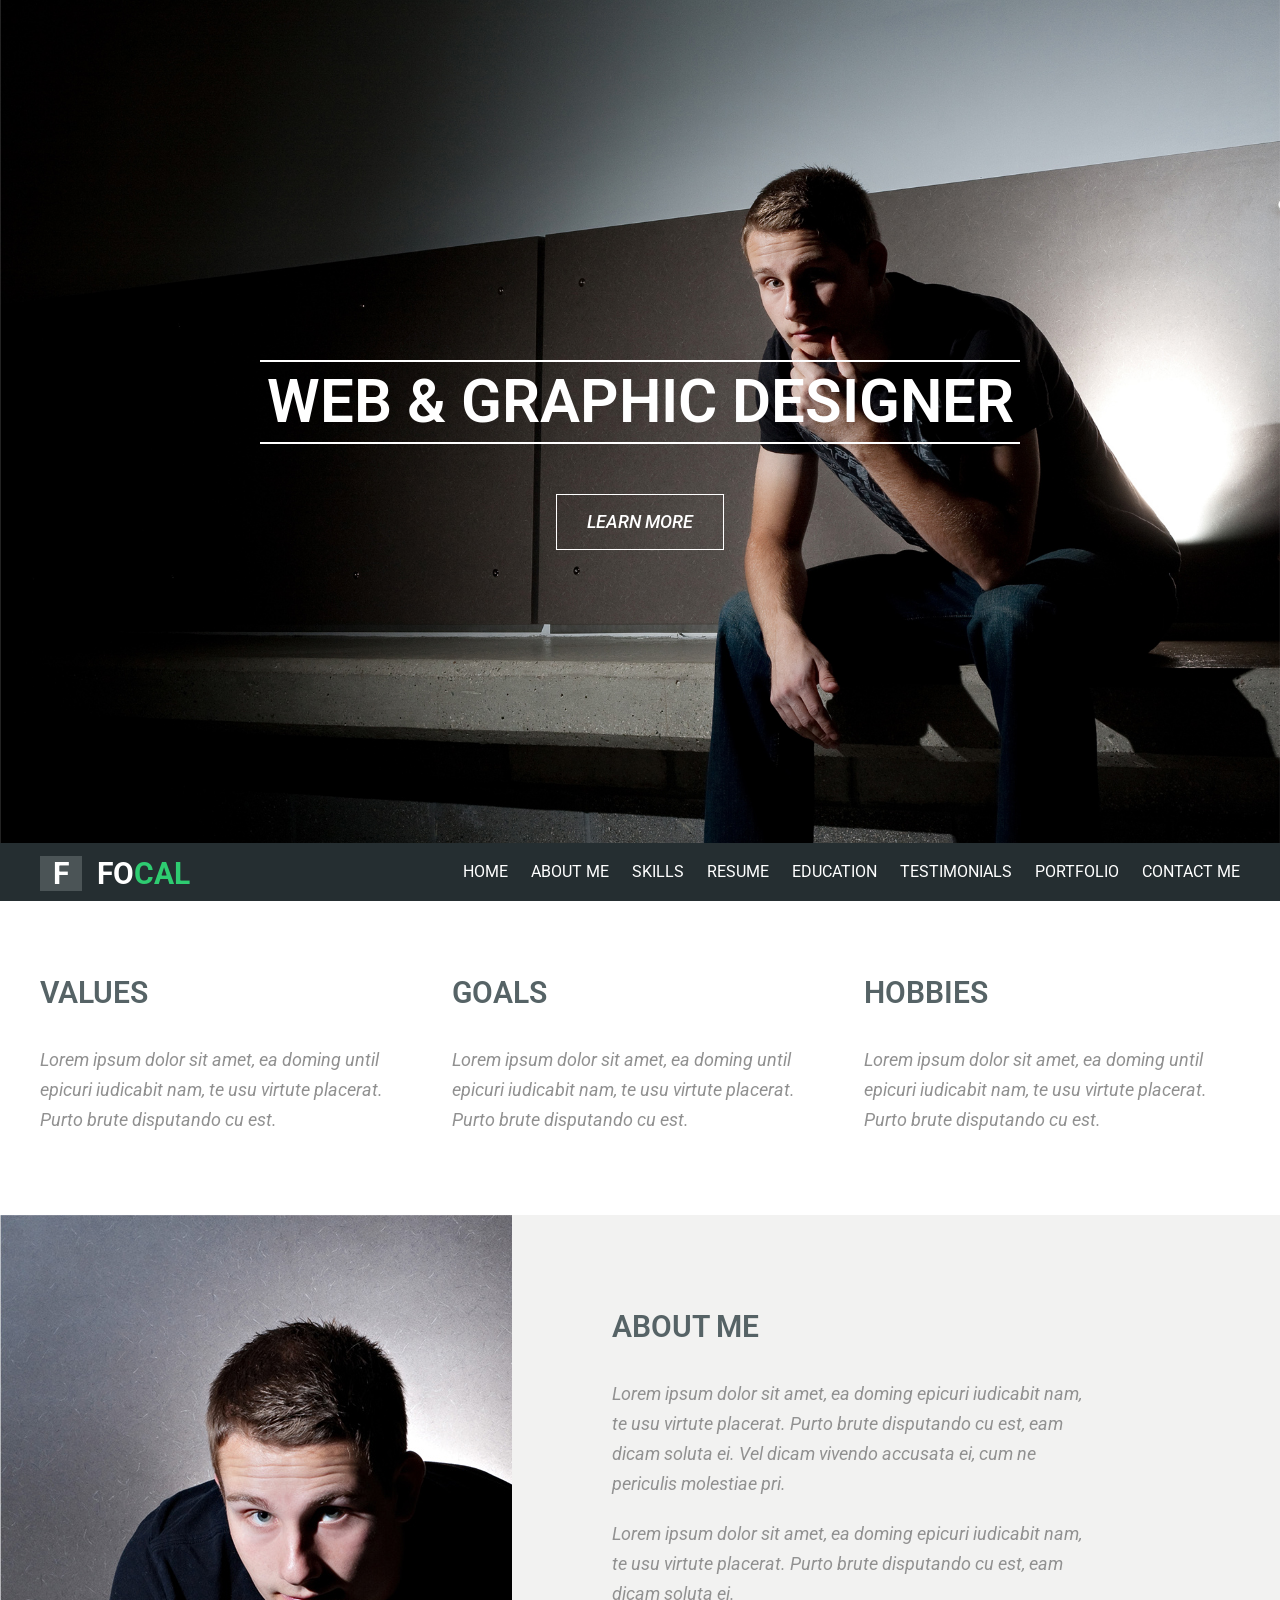
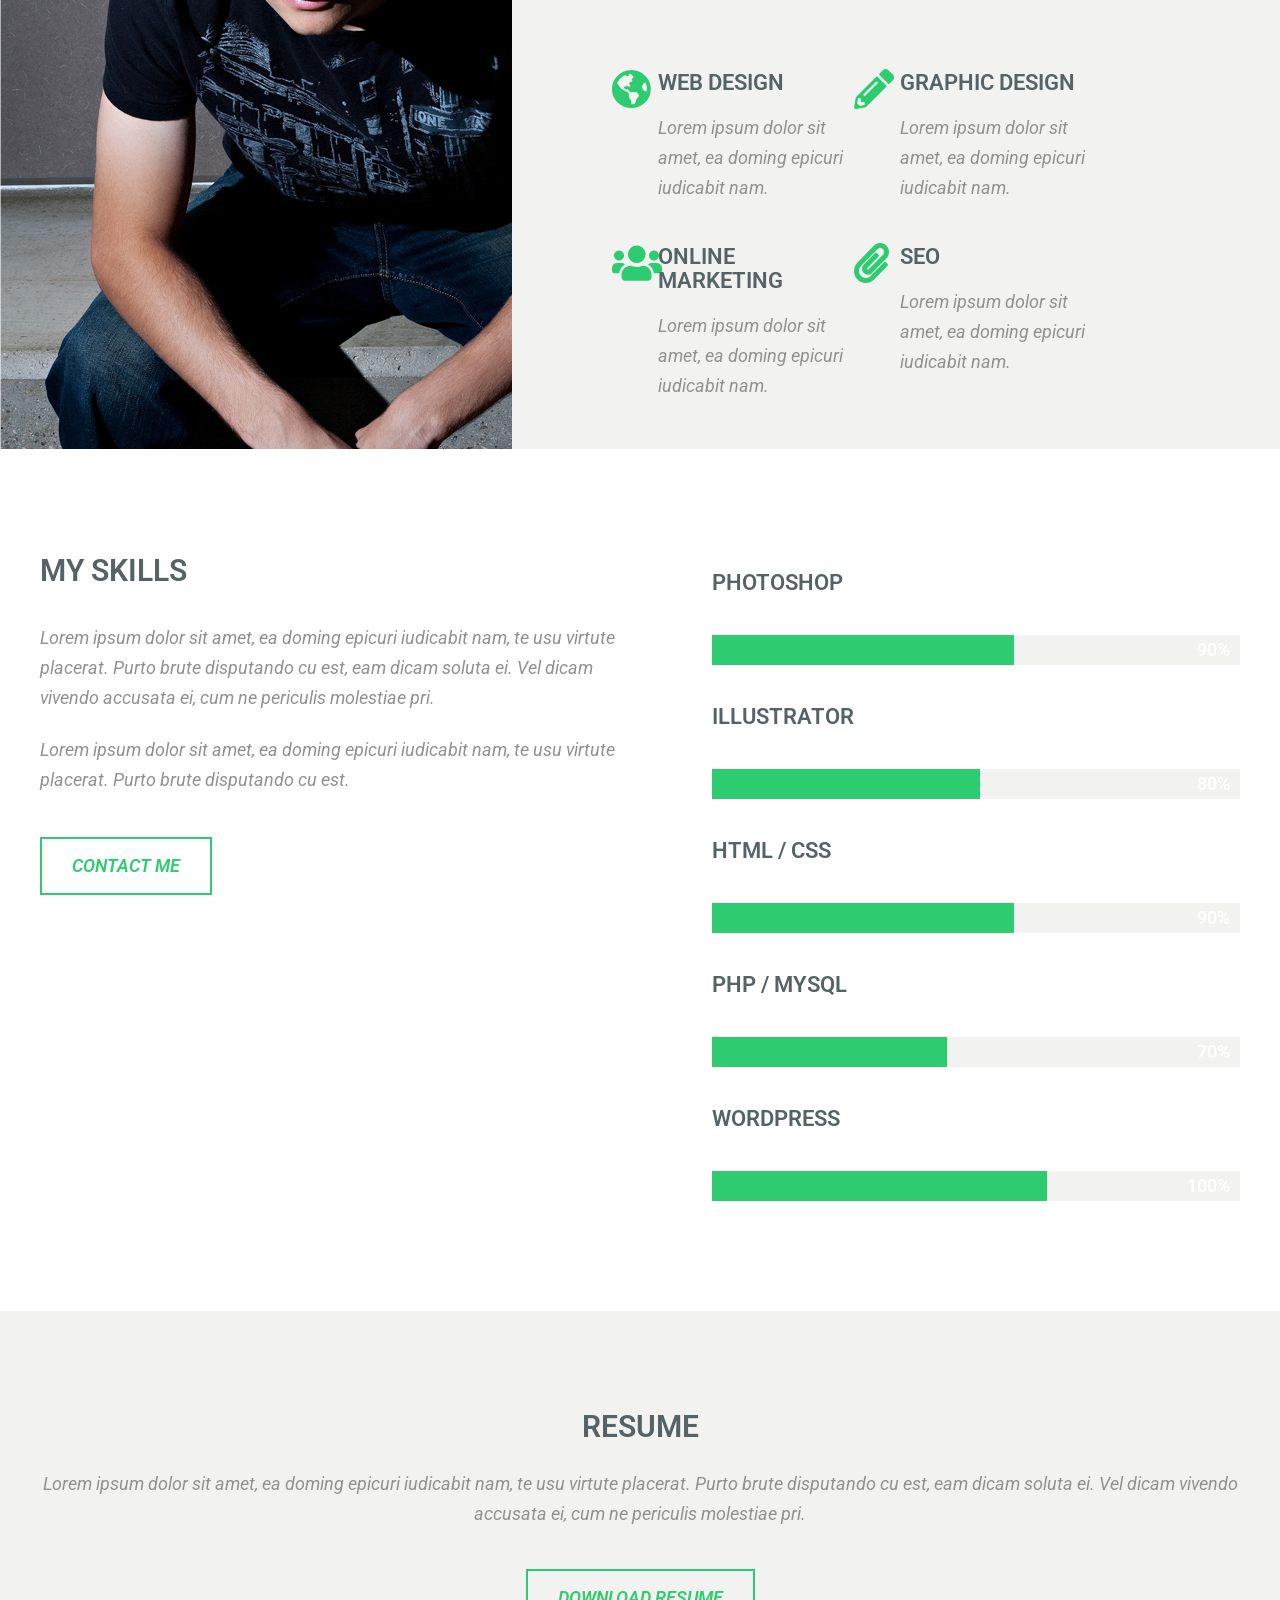
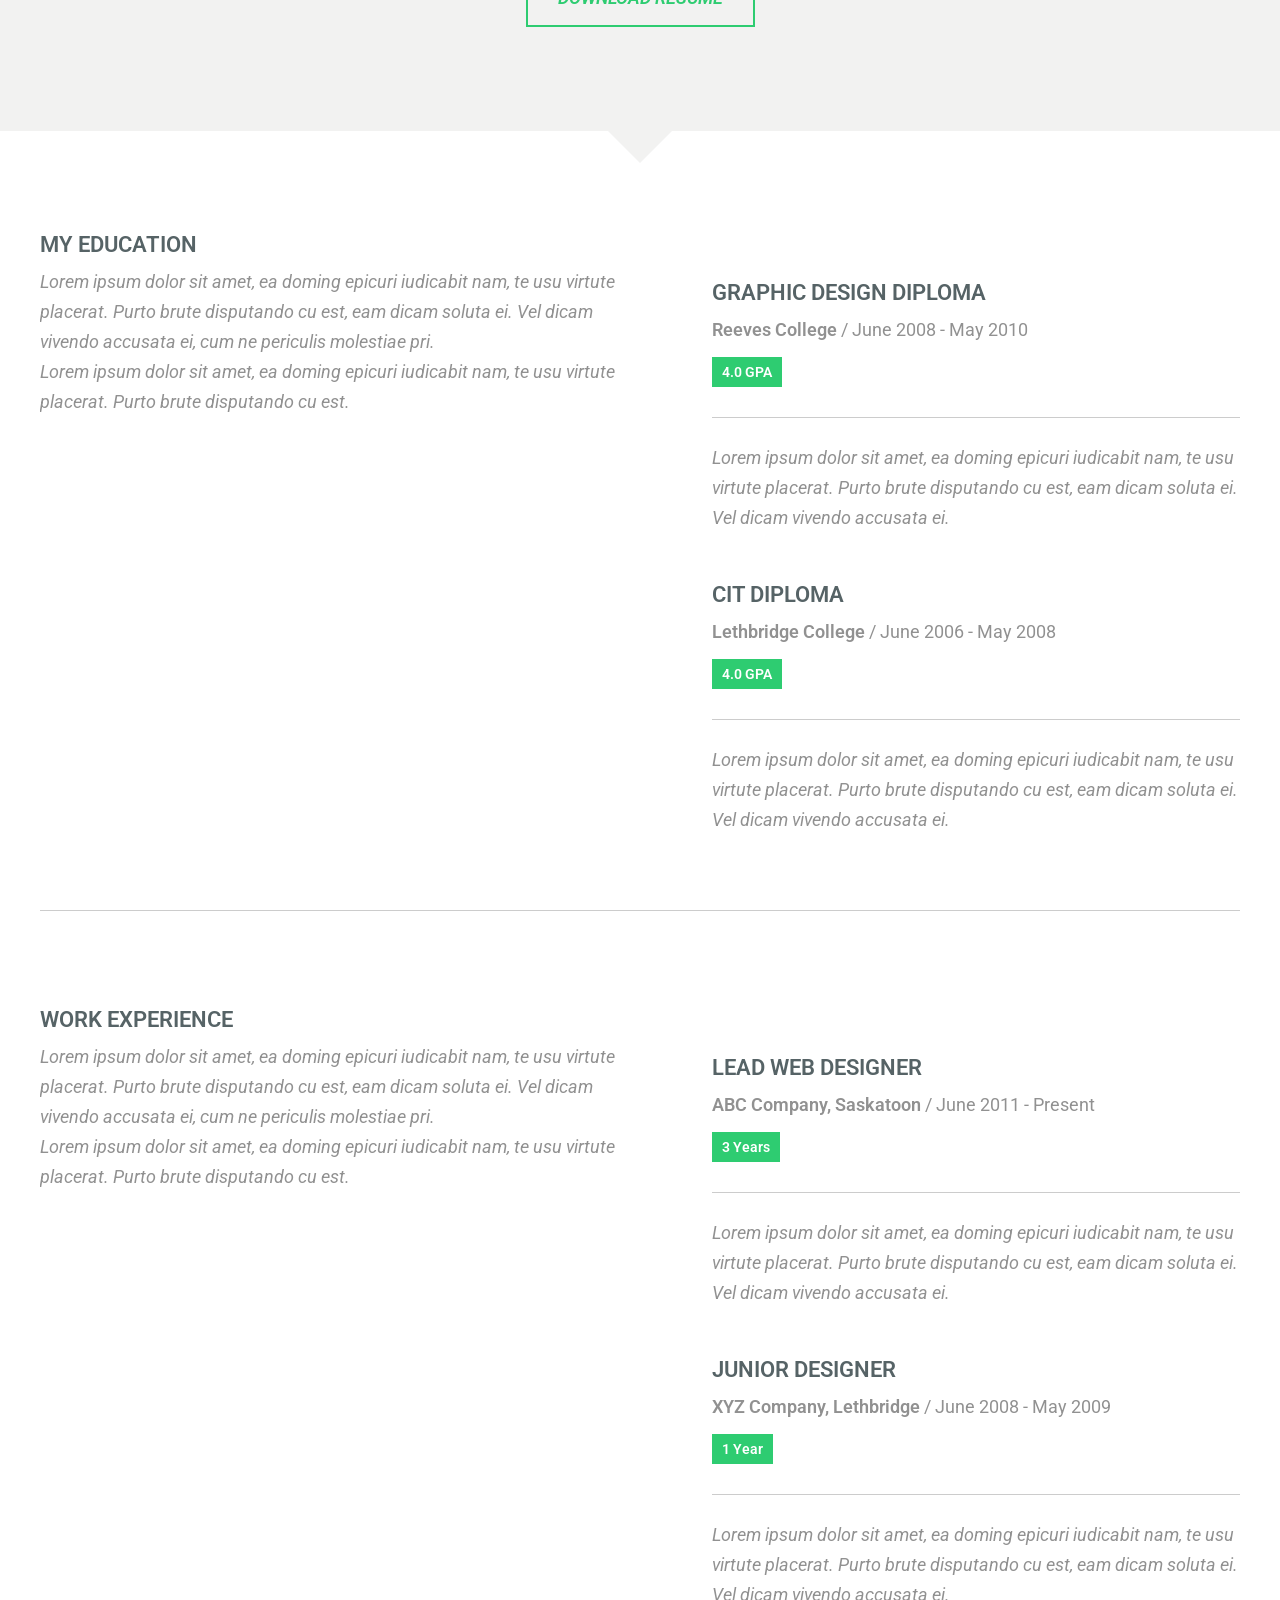
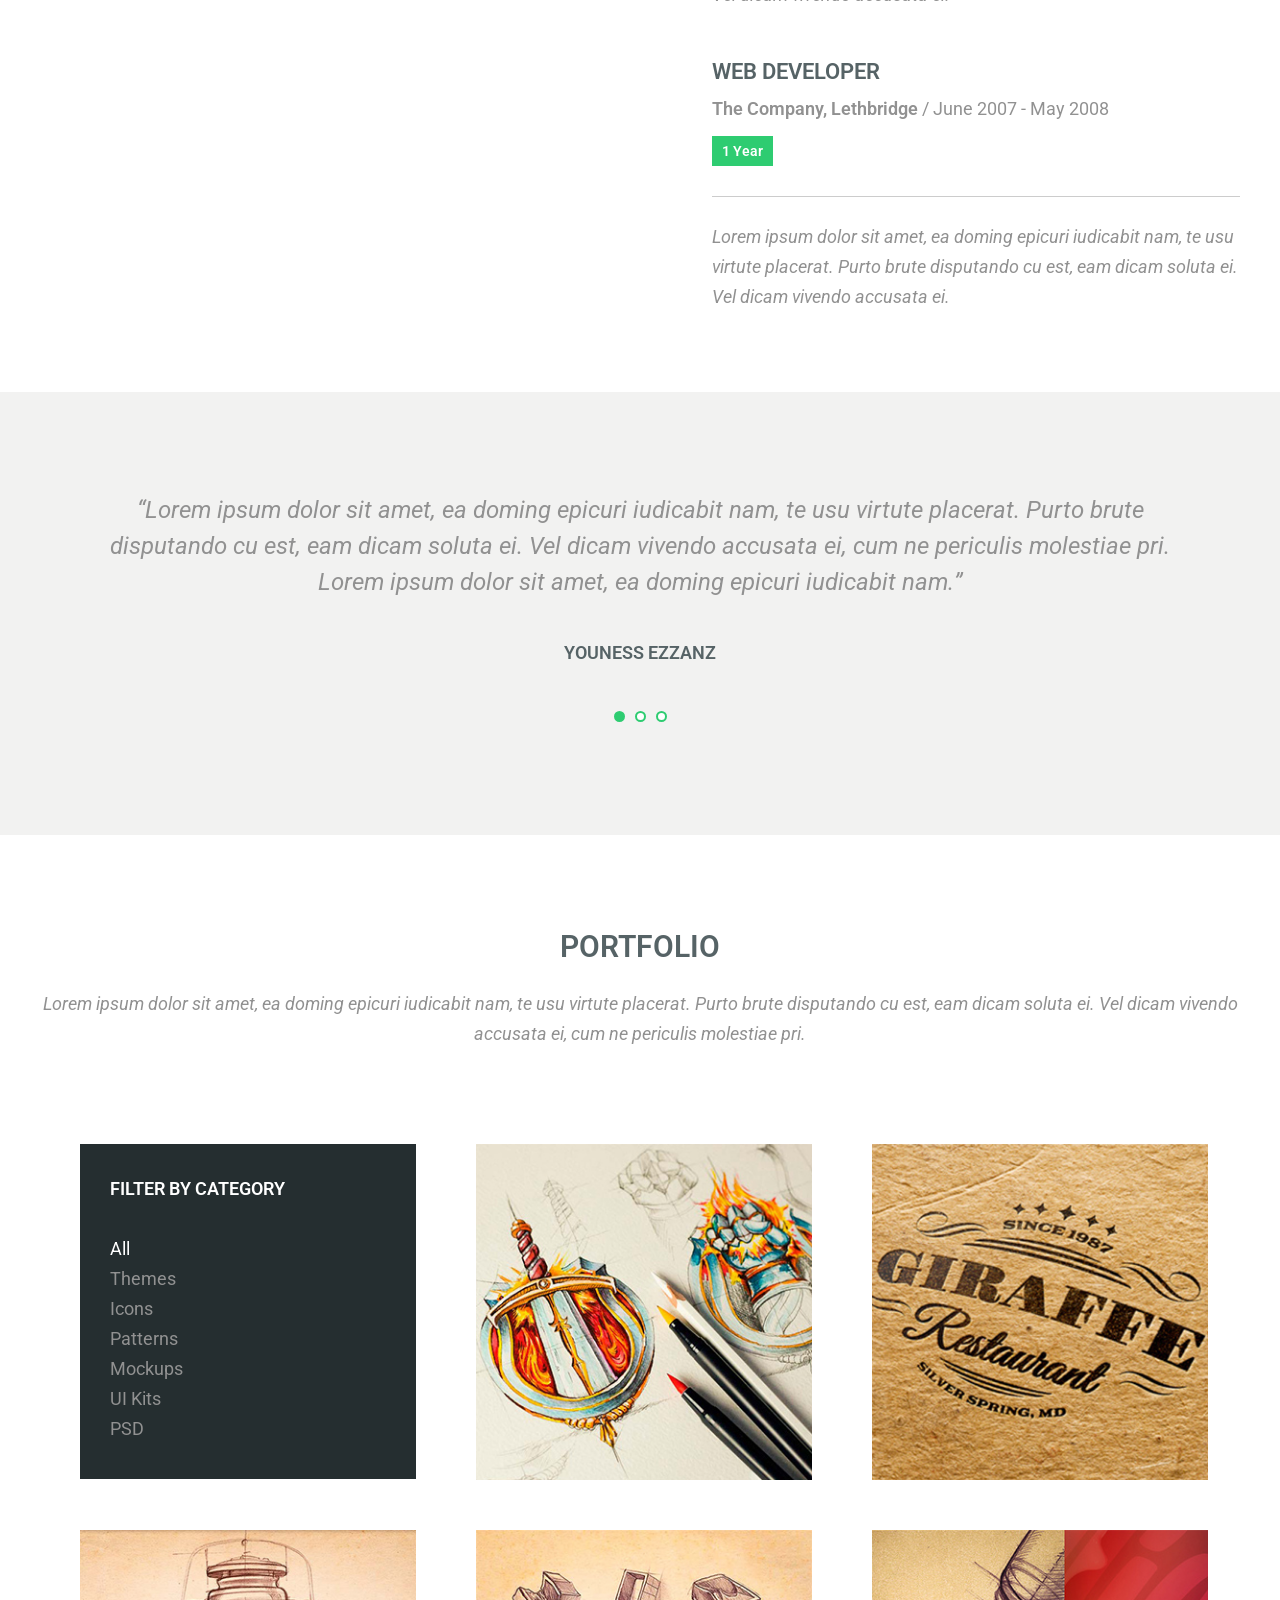
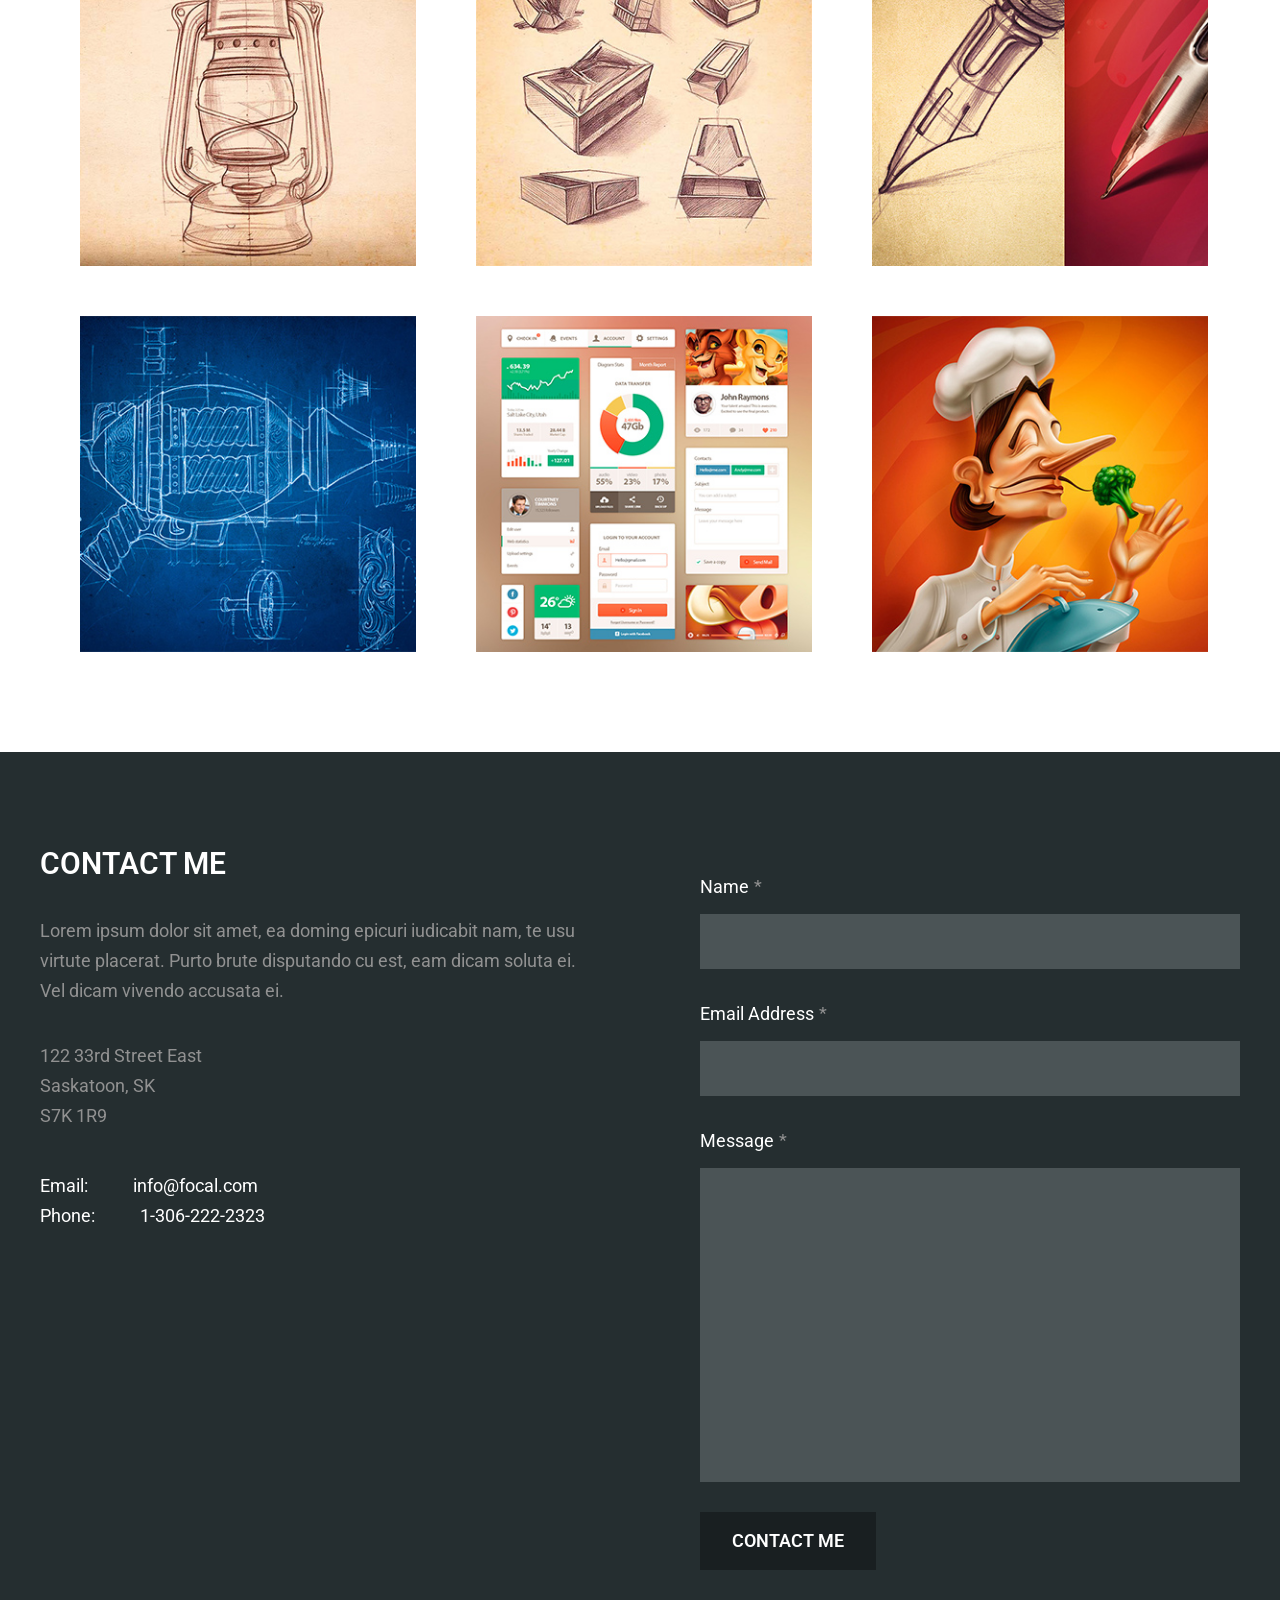
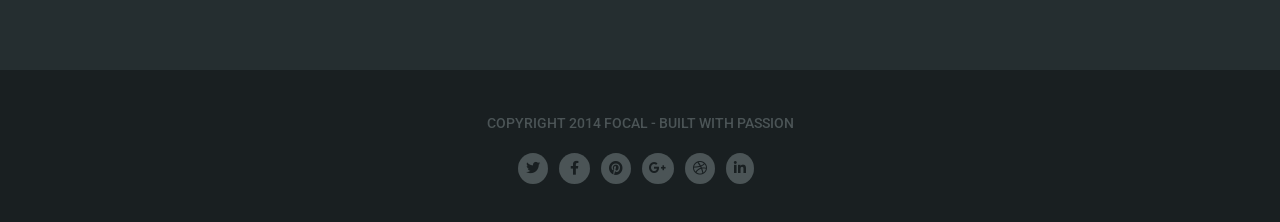
<file: index.html>
<!doctype html>
<html class="no-js" lang="">

<head>
	<meta charset="utf-8">
	<title>Focal - Resume Template With Html And Css</title>
	<meta name="description" content="">
	<meta name="viewport" content="width=device-width, initial-scale=1">

	<link rel="manifest" href="site.webmanifest">
	<link rel="apple-touch-icon" href="icon.png">
	<!-- Place favicon.ico in the root directory -->

	<!-- reference your copy Font Awesome here (from our CDN or by hosting yourself) -->
	<link href="css/fontawesome.min.css" rel="stylesheet">
	<link href="css/brands.min.css" rel="stylesheet">
	<link href="css/solid.min.css" rel="stylesheet">
	
	<!-- Owl Stylesheets -->
    <link rel="stylesheet" href="css/owlcarousel/owl.carousel.min.css">
    <link rel="stylesheet" href="css/owlcarousel/owl.theme.default.min.css">

	<link rel="stylesheet" href="css/normalize.css">
	<link rel="stylesheet" href="css/animate.css">
	<link rel="stylesheet" href="css/main.css">
	<link rel="stylesheet" href="css/style.css">

	<meta name="theme-color" content="#fafafa">

</head>

<body>
  <!--[if IE]>
    <p class="browserupgrade">You are using an <strong>outdated</strong> browser. Please <a href="https://browsehappy.com/">upgrade your browser</a> to improve your experience and security.</p>
  <![endif]-->
	
	<!-- Begin #page -->
	<div id="page">

		<!-- Begin .header -->
		<div class="header">
			<!-- Begin .slider -->
			<div class="header--slider">
				<div class="container">
					<div class="header--slider-intro">
						<h2 class="header--title">Web & Graphic Designer</h2>
						<a href="#" class="btn btn-link btn-learnmore header--btn">learn more</a> 
					</div>
				</div>
			</div>
			<!-- End .slider -->
			
			<!-- Begin .navbar -->
			<div class="navbar">
				<div class="container">	
					<div class="navbar--logo"><span>F</span>Fo<span class="navbar--sub-logo">cal</span></div>
					
					<div class="navbar--menu">
						<ul>
							<li><a href="" alt="Home">Home</a></li>
							<li><a href="#about" alt="About me">About me</a></li>
							<li><a href="#skills" alt="Skills">Skills</a></li>
							<li><a href="#resume" alt="Resume">Resume</a></li>
							<li><a href="#educations" alt="Resume">Education</a></li>
							<li><a href="#testimonials" alt="Testimonials">Testimonials</a></li>
							<li><a href="#portfolio" alt="Portfolio">Portfolio</a></li>
							<li><a href="#contact" alt="Contact me">Contact me</a></li>
						</ul>
					</div>
				</div>	
			</div>
			<!-- End .navbar -->
		</div>
		<!-- End .header -->

		<!-- Begin .hobbies -->
		<div id="hobbies" class="hobbies section-space">
			<div class="container">
				<div class="hobbies--hobbie">
					<h3 class="hobbies--title">Values</h3>
					<p class="hobbies--desc">Lorem ipsum dolor sit amet, ea doming until epicuri iudicabit nam, te usu virtute placerat. Purto brute disputando cu est.</p>
				</div>
				<div class="hobbies--hobbie">
					<h3>Goals</h3>
					<p>Lorem ipsum dolor sit amet, ea doming until epicuri iudicabit nam, te usu virtute placerat. Purto brute disputando cu est.</p>
				</div>
				<div class="hobbies--hobbie">
					<h3 class="hobbies--title">Hobbies</h3>
					<p class="hobbies--desc">Lorem ipsum dolor sit amet, ea doming until epicuri iudicabit nam, te usu virtute placerat. Purto brute disputando cu est.</p>
				</div>
			</div>
		</div>
		<!-- End .hobbies -->

		<!-- Begin .about-me -->
		<div id="about" class="about-me section-space">
			<div class="about--img"></div>

			<div class="about--info">
				<div class="about--contanier">
					<h3 class="about--title">About me</h3>

					<div class="about--desc-me">
						<p>Lorem ipsum dolor sit amet, ea doming epicuri iudicabit nam, te usu virtute placerat. Purto brute disputando cu est, eam dicam soluta ei. Vel dicam vivendo accusata ei, cum ne periculis molestiae pri.</p>
						<p>Lorem ipsum dolor sit amet, ea doming epicuri iudicabit nam, te usu virtute placerat. Purto brute disputando cu est, eam dicam soluta ei.</p>
					</div>

					<div class="skills">
						<div class="skills--skill">
							<i class="fas fa-globe-americas"></i>
							<div>
								<h3 class="skills--title">Web design</h3>
								<p class="skills--desc">Lorem ipsum dolor sit amet, ea doming epicuri iudicabit nam.</p>
							</div>
						</div>
						<div class="skills--skill">
							<i class="fas fa-pencil-alt"></i>
							<div>
								<h3 class="skills--title">Graphic design</h3>
								<p class="skills--desc">Lorem ipsum dolor sit amet, ea doming epicuri iudicabit nam.</p>
							</div>
						</div>
						<div class="skills--skill">
							<i class="fas fa-users"></i>
							<div>
								<h3 class="skills--title">Online marketing</h3>
								<p class="skills--desc">Lorem ipsum dolor sit amet, ea doming epicuri iudicabit nam.</p>
							</div>
						</div>
						<div class="skills--skill">
							<i class="fas fa-paperclip"></i>
							<div>
								<h3 class="skills--title">Seo</h3>
								<p class="skills--desc">Lorem ipsum dolor sit amet, ea doming epicuri iudicabit nam.</p>
							</div>
						</div>
					</div>
				</div>
			</div>
		</div>
		<!-- End .about-me -->

		<!-- Begin .skills -->
		<div id="skills" class="skills">
			<div class="container">
				
				<div class="skills--info">
					<h3 class="skills--title">My skills</h3>
					<p>Lorem ipsum dolor sit amet, ea doming epicuri iudicabit nam, te usu virtute placerat. Purto brute disputando cu est, eam dicam soluta ei. Vel dicam vivendo accusata ei, cum ne periculis molestiae pri.</p> 
					<p>Lorem ipsum dolor sit amet, ea doming epicuri iudicabit nam, te usu virtute placerat. Purto brute disputando cu est.</p>

					<a href="#" class="btn btn-contact skills--btn">Contact me</a>
				</div>

				<div class="skills--exp">
					<div class="skills--skill">
						<h3 class="skills--title">Photoshop</h3>
						<div class="skills--skillbar" data-percent="90%">
			                <div class="skills--skillbar-bar" style="width: 90%;"></div>
			                <div class="skills--skill-bar-percent">90%</div>
			            </div>
					</div>
					<div class="skills--skill">
						<h3 class="skills--title">Illustrator</h3>
						<div class="skills--skillbar" data-percent="80%">
			                <div class="skills--skillbar-bar" style="width: 80%;"></div>
			                <div class="skills--skill-bar-percent">80%</div>
			            </div>
					</div>
					<div class="skills--skill">
						<h3 class="skills--title">Html / Css</h3>
						<div class="skills--skillbar" data-percent="90%">
			                <div class="skills--skillbar-bar" style="width: 90%;"></div>
			                <div class="skills--skill-bar-percent">90%</div>
			            </div>
					</div>
					<div class="skills--skill">
						<h3 class="skills--title">Php / Mysql</h3>
						<div class="skills--skillbar" data-percent="70%">
			                <div class="skills--skillbar-bar" style="width: 70%;"></div>
			                <div class="skills--skill-bar-percent">70%</div>
			            </div>
					</div>
					<div class="skills--skill">
						<h3 class="skills--title">Wordpress</h3>
						<div class="skills--skillbar" data-percent="100%">
			                <div class="skills--skillbar-bar" style="width: 100%;"></div>
			                <div class="skills--skill-bar-percent">100%</div>
			            </div>
					</div>
				</div>

			</div>
		</div>
		<!-- End .skills -->

		<!-- Begin .resume -->
		<div id="resume" class="resume">
			<div class="container">
				<h3 class="resume--title">Resume</h3>
				<p class="resume--desc">Lorem ipsum dolor sit amet, ea doming epicuri iudicabit nam, te usu virtute placerat. Purto brute disputando cu est, eam dicam soluta ei. Vel dicam vivendo accusata ei, cum ne periculis molestiae pri.</p>

				<a href="#" class="btn btn-resume resume--btn">Download resume</a>
			</div>
		</div>
		<!-- Begin .resume -->

		<!-- Begin .skills -->
		<div id="educations" class="educations">
			<div class="container">
				
				<div class="educations--education-box">
					<div class="educations--education-info">
						<h3 class="educations--title">My education</h3>
						<p>Lorem ipsum dolor sit amet, ea doming epicuri iudicabit nam, te usu virtute placerat. Purto brute disputando cu est, eam dicam soluta ei. Vel dicam vivendo accusata ei, cum ne periculis molestiae pri.</p> 
						<p>Lorem ipsum dolor sit amet, ea doming epicuri iudicabit nam, te usu virtute placerat. Purto brute disputando cu est.</p>
					</div>

					<div class="educations--education-exp">
						<div>
							<div class="educations--education">
								<h3 class="educations--title">Graphic Design Diploma</h3>
								<span class="educations--exp"><strong>Reeves College</strong>  /  June 2008 - May 2010</span>
								<span class="educations--info">4.0 GPA</span>
							</div>
							<p>Lorem ipsum dolor sit amet, ea doming epicuri iudicabit nam, te usu virtute placerat. Purto brute disputando cu est, eam dicam soluta ei. Vel dicam vivendo accusata ei.</p>
						</div>
						<div>
							<div class="educations--education">
								<h3 class="educations--title">CIT Diploma</h3>
								<span class="educations--exp"><strong>Lethbridge College</strong>  /  June 2006 - May 2008</span>
								<span class="educations--info">4.0 GPA</span>
							</div>
							<p>Lorem ipsum dolor sit amet, ea doming epicuri iudicabit nam, te usu virtute placerat. Purto brute disputando cu est, eam dicam soluta ei. Vel dicam vivendo accusata ei.</p>
						</div>
					</div>
				</div>

				<div class="educations--education-box">
					<div class="educations--education-info">
						<h3 class="educations--title">Work Experience</h3>
						<p>Lorem ipsum dolor sit amet, ea doming epicuri iudicabit nam, te usu virtute placerat. Purto brute disputando cu est, eam dicam soluta ei. Vel dicam vivendo accusata ei, cum ne periculis molestiae pri.</p> 
						<p>Lorem ipsum dolor sit amet, ea doming epicuri iudicabit nam, te usu virtute placerat. Purto brute disputando cu est.</p>
					</div>

					<div class="educations--education-exp">
						<div>
							<div class="educations--education">
								<h3 class="educations--title">Lead WEb Designer</h3>
								<span class="educations--exp"><strong>ABC Company, Saskatoon</strong>  /  June 2011 - Present</span>
								<span class="educations--info">3 Years</span>
							</div>
							<p>Lorem ipsum dolor sit amet, ea doming epicuri iudicabit nam, te usu virtute placerat. Purto brute disputando cu est, eam dicam soluta ei. Vel dicam vivendo accusata ei.</p>
						</div>
						<div>
							<div class="educations--education">
								<h3 class="educations--title">Junior Designer</h3>
								<span class="educations--exp"><strong>XYZ Company, Lethbridge</strong>  /  June 2008 - May 2009</span>
								<span class="educations--info">1 Year</span>
							</div>
							<p>Lorem ipsum dolor sit amet, ea doming epicuri iudicabit nam, te usu virtute placerat. Purto brute disputando cu est, eam dicam soluta ei. Vel dicam vivendo accusata ei.</p>
						</div>
						<div>
							<div class="educations--education">
								<h3 class="educations--title">Web Developer</h3>
								<span class="educations--exp"><strong>The Company, Lethbridge</strong>  /  June 2007 - May 2008</span>
								<span class="educations--info">1 Year</span>
							</div>
							<p>Lorem ipsum dolor sit amet, ea doming epicuri iudicabit nam, te usu virtute placerat. Purto brute disputando cu est, eam dicam soluta ei. Vel dicam vivendo accusata ei.</p>
						</div>
					</div>
				</div>

			</div>
		</div>
		<!-- End .skills -->

		<!-- Begin .resume -->
		<div id="testimonials" class="testimonials">
			<div class="container">
				<div id="testimonials--client-testimonials" class="owl-carousel">
					<div class="item">
						<q class="testimonials--q">Lorem ipsum dolor sit amet, ea doming epicuri iudicabit nam, te usu virtute placerat. Purto brute disputando cu est, eam dicam soluta ei. Vel dicam vivendo accusata ei, cum ne periculis molestiae pri. Lorem ipsum dolor sit amet, ea doming epicuri iudicabit nam.</q>
						<h4 class="testimonials--title">Youness Ezzanz</h4>
					</div>
					<div class="item">
						<q class="testimonials--q">Lorem ipsum dolor sit amet, ea doming epicuri iudicabit nam, te usu virtute placerat. Purto brute disputando cu est, eam dicam soluta ei. Vel dicam vivendo accusata ei, cum ne periculis molestiae pri. Lorem ipsum dolor sit amet, ea doming epicuri iudicabit nam.</q>
						<h4 class="testimonials--title">Omar Seddik</h4>
					</div>
					<div class="item">
						<q class="testimonials--q">Lorem ipsum dolor sit amet, ea doming epicuri iudicabit nam, te usu virtute placerat. Purto brute disputando cu est, eam dicam soluta ei. Vel dicam vivendo accusata ei, cum ne periculis molestiae pri. Lorem ipsum dolor sit amet, ea doming epicuri iudicabit nam.</q>
						<h4 class="testimonials--title">Mohamed Atatousse</h4>
					</div>
				</div>
			</div>
		</div>
		<!-- Begin .resume -->

		<!-- Begin .portfolio -->
		<div id="portfolio" class="portfolio">
			<div class="container">
				<h3 class="portfolio--title">Portfolio</h3>
				<p class="portfolio--desc">Lorem ipsum dolor sit amet, ea doming epicuri iudicabit nam, te usu virtute placerat. Purto brute disputando cu est, eam dicam soluta ei. Vel dicam vivendo accusata ei, cum ne periculis molestiae pri.</p>

				<div class="portfolios">
					

					<div class="portfolios--items">

				        <div class="container" data-ref="mixitup-container">
							
							<div class="portfolios--item portfolios--filters-controls">
								<h3>Filter By Category</h3>
								<ul class="controls">
						            <li class="control" data-filter="all">All</li>
						            <li class="control" data-filter=".themes">Themes</li>
						            <li class="control" data-filter=".icons">Icons</li>
						            <li class="control" data-filter=".patterns">Patterns</li>
						            <li class="control" data-filter=".mockups">Mockups</li>
						            <li class="control" data-filter=".ui-kits">UI Kits</li>
						            <li class="control" data-filter=".psd">PSD</li>
						        </ul>
							</div>
							
				            <div class="item portfolios--item themes psd" data-ref="mixitup-target">
				            	<img src="images/1.jpg">
				            	<div class="mask">
					                <a href="#" rel="portfolio" class="info open-imag">
					                	<i class="fa fa-search"></i>
					                </a>
					            </div>
				            </div>
				            <div class="item portfolios--item icons patterns" data-ref="mixitup-target">
				            	<img src="images/2.jpg">
				            	<div class="mask">
					                <a href="#" rel="portfolio" class="info open-imag">
					                	<i class="fa fa-search"></i>
					                </a>
					            </div>
				            </div>
				            <div class="item portfolios--item mockups themes ui-kits" data-ref="mixitup-target">
				            	<img src="images/3.jpg">
				            	<div class="mask">
					                <a href="#" rel="portfolio" class="info open-imag">
					                	<i class="fa fa-search"></i>
					                </a>
					            </div>
				            </div>
				            <div class="item portfolios--item themes" data-ref="mixitup-target">
				            	<img src="images/4.jpg">
				            	<div class="mask">
					                <a href="#" rel="portfolio" class="info open-imag">
					                	<i class="fa fa-search"></i>
					                </a>
					            </div>
				            </div>
				            <div class="item portfolios--item themes ui-kits patterns psd" data-ref="mixitup-target">
				            	<img src="images/5.jpg">
				            	<div class="mask">
					                <a href="#" rel="portfolio" class="info open-imag">
					                	<i class="fa fa-search"></i>
					                </a>
					            </div>
				            </div>
				            <div class="item portfolios--item themes ui-kits patterns psd" data-ref="mixitup-target">
				            	<img src="images/6.jpg">
				            	<div class="mask">
					                <a href="#" rel="portfolio" class="info open-imag">
					                	<i class="fa fa-search"></i>
					                </a>
					            </div>
				            </div>
				            <div class="item portfolios--item themes ui-kits patterns psd" data-ref="mixitup-target">
				            	<img src="images/7.jpg">
				            	<div class="mask">
					                <a href="#" rel="portfolio" class="info open-imag">
					                	<i class="fa fa-search"></i>
					                </a>
					            </div>
				            </div>
				            <div class="item portfolios--item themes ui-kits patterns psd" data-ref="mixitup-target">
				            	<img src="images/8.jpg">
				            	<div class="mask">
					                <a href="#" rel="portfolio" class="info open-imag">
					                	<i class="fa fa-search"></i>
					                </a>
					            </div>
				            </div>

				            <div class="gap"></div>
				            <div class="gap"></div>
				            <div class="gap"></div>

				        </div>

					</div>
				</div>

			</div>
		</div>
		<!-- Begin .portfolio -->

		<!-- Begin .contact -->
		<div id="contact" class="contact">
			<div class="container">
				
				<div class="contact--info">
					<h3 class="contact--title">Contact Me</h3>
					<p>Lorem ipsum dolor sit amet, ea doming epicuri iudicabit nam, te usu virtute placerat. Purto brute disputando cu est, eam dicam soluta ei. Vel dicam vivendo accusata ei.</p>

					<ul>
						<li><p>122 33rd Street East<br>Saskatoon, SK<br>S7K 1R9</p></li>
						<li><span>Email:</span>info@focal.com</li>
						<li><span>Phone:</span>1-306-222-2323</li>
					</ul>

				</div>

				<div class="contact--exp">
					<form action="#">
						<div class="form-group">
							<label for="name">Name<span>*</span></label>
							<input type="text" class="form-control" id="name" autocomplete="off">
						</div>
						<div class="form-group">
							<label for="email">Email Address<span>*</span></label>
							<input type="email" class="form-control" id="name" autocomplete="off">
						</div>
						<div class="form-group">
							<label for="message">Message<span>*</span></label>
							<textarea class="form-control" id="message" rows="17"></textarea>
						</div>

						<button type="submit" class="btn btn-submit">contact me</button>
					</form>
				</div>

			</div>
		</div>
		<!-- End .contact -->

		<!-- Begin .footer -->
		<div class="footer">
			<div class="container">
				<div class="footer-content">
					<p>Copyright 2014 Focal - Built With Passion</p>
					<ul>
						<li><a href=""><i class="fab fa-twitter"></i></a></li>
						<li class="facebook"><a href=""><i class="fab fa-facebook-f"></i></a></li>
						<li><a href=""><i class="fab fa-pinterest"></i></a></li>
						<li class="googleplus"><a href=""><i class="fab fa-google-plus-g"></i></a></li>
						<li><a href=""><i class="fab fa-dribbble"></i></a></li>
						<li><a href=""><i class="fab fa-linkedin-in"></i></a></li>
					</ul>
				</div>
			</div>
		</div>
		<!-- Begin .footer -->

	</div>
	<!-- End #page -->
	
	<script src="js/vendor/modernizr-3.7.1.min.js"></script>
	<script src="js/vendor/jquery-3.4.1.min.js"></script>
	<script src="js/plugins.js"></script>
	<script src="js/vendor/mixitup.min.js"></script>
	<script src="js/vendor/owl.carousel.min.js"></script>
	<script src="js/main.js"></script>

	<script>
        var containerEl = document.querySelector('[data-ref~="mixitup-container"]');

        var mixer = mixitup(containerEl, {
            selectors: {
                target: '[data-ref~="mixitup-target"]'
            }
        });
    </script>

	<!-- Google Analytics: change UA-XXXXX-Y to be your site's ID. -->
	<script>
	window.ga = function () { ga.q.push(arguments) }; ga.q = []; ga.l = +new Date;
	ga('create', 'UA-XXXXX-Y', 'auto'); ga('set','transport','beacon'); ga('send', 'pageview')
	</script>
	<script src="https://www.google-analytics.com/analytics.js" async></script>

</body>
</html>
</file>
<file: css/main.css>
/*! HTML5 Boilerplate v7.2.0 | MIT License | https://html5boilerplate.com/ */

/* main.css 2.0.0 | MIT License | https://github.com/h5bp/main.css#readme */
/*
 * What follows is the result of much research on cross-browser styling.
 * Credit left inline and big thanks to Nicolas Gallagher, Jonathan Neal,
 * Kroc Camen, and the H5BP dev community and team.
 */

/* ==========================================================================
   Base styles: opinionated defaults
   ========================================================================== */

html {
  color: #222;
  font-size: 1em;
  line-height: 1.4;
}

/*
 * Remove text-shadow in selection highlight:
 * https://twitter.com/miketaylr/status/12228805301
 *
 * Vendor-prefixed and regular ::selection selectors cannot be combined:
 * https://stackoverflow.com/a/16982510/7133471
 *
 * Customize the background color to match your design.
 */

::-moz-selection {
  background: #b3d4fc;
  text-shadow: none;
}

::selection {
  background: #b3d4fc;
  text-shadow: none;
}

/*
 * A better looking default horizontal rule
 */

hr {
  display: block;
  height: 1px;
  border: 0;
  border-top: 1px solid #ccc;
  margin: 1em 0;
  padding: 0;
}

/*
 * Remove the gap between audio, canvas, iframes,
 * images, videos and the bottom of their containers:
 * https://github.com/h5bp/html5-boilerplate/issues/440
 */

audio,
canvas,
iframe,
img,
svg,
video {
  vertical-align: middle;
}

/*
 * Remove default fieldset styles.
 */

fieldset {
  border: 0;
  margin: 0;
  padding: 0;
}

/*
 * Allow only vertical resizing of textareas.
 */

textarea {
  resize: vertical;
}

/* ==========================================================================
   Browser Upgrade Prompt
   ========================================================================== */

.browserupgrade {
  margin: 0.2em 0;
  background: #ccc;
  color: #000;
  padding: 0.2em 0;
}

/* ==========================================================================
   Author's custom styles
   ========================================================================== */

/* ==========================================================================
   Helper classes
   ========================================================================== */

/*
 * Hide visually and from screen readers
 */

.hidden {
  display: none !important;
}

/*
* Hide only visually, but have it available for screen readers:
* https://snook.ca/archives/html_and_css/hiding-content-for-accessibility
*
* 1. For long content, line feeds are not interpreted as spaces and small width
*    causes content to wrap 1 word per line:
*    https://medium.com/@jessebeach/beware-smushed-off-screen-accessible-text-5952a4c2cbfe
*/

.sr-only {
  border: 0;
  clip: rect(0, 0, 0, 0);
  height: 1px;
  margin: -1px;
  overflow: hidden;
  padding: 0;
  position: absolute;
  white-space: nowrap;
  width: 1px;
  /* 1 */
}

/*
* Extends the .sr-only class to allow the element
* to be focusable when navigated to via the keyboard:
* https://www.drupal.org/node/897638
*/

.sr-only.focusable:active,
.sr-only.focusable:focus {
  clip: auto;
  height: auto;
  margin: 0;
  overflow: visible;
  position: static;
  white-space: inherit;
  width: auto;
}

/*
* Hide visually and from screen readers, but maintain layout
*/

.invisible {
  visibility: hidden;
}

/*
* Clearfix: contain floats
*
* For modern browsers
* 1. The space content is one way to avoid an Opera bug when the
*    `contenteditable` attribute is included anywhere else in the document.
*    Otherwise it causes space to appear at the top and bottom of elements
*    that receive the `clearfix` class.
* 2. The use of `table` rather than `block` is only necessary if using
*    `:before` to contain the top-margins of child elements.
*/

.clearfix:before,
.clearfix:after {
  content: " ";
  /* 1 */
  display: table;
  /* 2 */
}

.clearfix:after {
  clear: both;
}

/* ==========================================================================
   EXAMPLE Media Queries for Responsive Design.
   These examples override the primary ('mobile first') styles.
   Modify as content requires.
   ========================================================================== */

@media only screen and (min-width: 35em) {
  /* Style adjustments for viewports that meet the condition */
}

@media print,
  (-webkit-min-device-pixel-ratio: 1.25),
  (min-resolution: 1.25dppx),
  (min-resolution: 120dpi) {
  /* Style adjustments for high resolution devices */
}

/* ==========================================================================
   Print styles.
   Inlined to avoid the additional HTTP request:
   https://www.phpied.com/delay-loading-your-print-css/
   ========================================================================== */

@media print {
  *,
  *:before,
  *:after {
    background: transparent !important;
    color: #000 !important;
    /* Black prints faster */
    -webkit-box-shadow: none !important;
    box-shadow: none !important;
    text-shadow: none !important;
  }
  a,
  a:visited {
    text-decoration: underline;
  }
  a[href]:after {
    content: " (" attr(href) ")";
  }
  abbr[title]:after {
    content: " (" attr(title) ")";
  }
  /*
     * Don't show links that are fragment identifiers,
     * or use the `javascript:` pseudo protocol
     */
  a[href^="#"]:after,
  a[href^="javascript:"]:after {
    content: "";
  }
  pre {
    white-space: pre-wrap !important;
  }
  pre,
  blockquote {
    border: 1px solid #999;
    page-break-inside: avoid;
  }
  /*
     * Printing Tables:
     * https://web.archive.org/web/20180815150934/http://css-discuss.incutio.com/wiki/Printing_Tables
     */
  thead {
    display: table-header-group;
  }
  tr,
  img {
    page-break-inside: avoid;
  }
  p,
  h2,
  h3 {
    orphans: 3;
    widows: 3;
  }
  h2,
  h3 {
    page-break-after: avoid;
  }
}
</file>
<file: css/style.css>
@import url('https://fonts.googleapis.com/css?family=Roboto:300,400,500,700,900&display=swap');
@import url('https://fonts.googleapis.com/css?family=Roboto:300,400,500,700,900&display=swap');
@charset "utf-8";
/*
/*	Copyright (c) 2019 Flexycodes
/*	Author: Flexycodes
/*	This file is made for CURRENT TEMPLATE

	01) FOCAL BASE
	02) FOCAL HEADER
	03) FOCAL HOBBIES
	04) FOCAL ABOUT ME
	05) FOCAL SKILLS
    06) FOCAL RESUME
    07) FOCAL EDUCATION
    08) FOCAL TESTIMONIAL
	09) FOCAL PORTFOLIO
    10) FOCAL CONTACT
    11) FOCAL FOOTER

/*---------------------------------------------------*/
/*	01) FOCAL BASE
/*---------------------------------------------------*/

html 
{
	overflow-x: hidden;
	padding: 0px;
	margin: 0px;
	scroll-behavior: smooth
}
div{outline: 0 !important}
body
{
    font: normal 400 14px/1.8 'Roboto', sans-serif;
	word-wrap: break-word
}
#page{margin:0; padding:0}
.container
{
	width: 1200px;
	margin:0 auto;
	padding: 0
}
.section-space 
{
    margin-top: 80px !important;
    margin-bottom: 80px !important
}
.btn 
{
    color: #2ecc71;
    font: italic 600 18px/24px 'Roboto', sans-serif;
    text-decoration: none;
    text-transform: uppercase;
    border: 2px solid #2ecc71;
    padding: 15px 30px;
    display: inline-block
}
.btn:hover {
    background: #2ecc71;
    color: #fff
}
p {
    font: italic 400 18px/30px 'Roboto', sans-serif;
    color: #919191;
    margin: 0;
    padding: 0
}
/*---------------------------------------------------*/
/*	02) FOCAL HEADER
/*---------------------------------------------------*/

/* ---- Start Header ---- */
.header
{
	margin: 0;
	padding: 0
}

/* ---- 2-1 Slider ---- */
.header--slider
{
	height: calc(100vh - 57px);
	height: -o-calc(10vh - 57px); /* opera */
	height: -webkit-calc(100vh - 57px); /* google, safari */
	height: -moz-calc(100vh - 57px); /* firefox */
	background-image: url('../images/focal-top.jpg');
	background-repeat: no-repeat;
	background-size: cover;
	background-position: center center
}
.header--slider-intro 
{
    padding-top: 40vh;
    text-align: center;
    color: #fff
}
.header--title
{
    text-transform: uppercase;
    margin: 0 auto;
    font: normal 600 60px/80px 'Roboto', sans-serif;
    color: #fff;
    width: 760px;
    border-top: 2px solid #fff;
    border-bottom: 2px solid #fff;
    margin-bottom: 50px
}
.header--btn
{
    text-decoration: none;
    color: #fff;
    font-size: 18px;
    text-transform: uppercase;
    font-weight: 500;
    border: 1px solid #fff;
    padding: 15px 30px
}
.header--btn:hover 
{
    background: #fff;
    color: #333;
}
/* ---- 2-2 NAVBAR ---- */
.header .navbar
{
	background: #252e31;
	overflow: hidden
}
.navbar--logo
{
    color: #fff;
    float: left;
    text-transform: uppercase;
    font-size: 30px;
    font-weight: bold;
    line-height: 30px;
    margin-top: 16px
}
.navbar--sub-logo {color: #2ecc71}
.navbar--logo span:first-child {
    background: #4b5456;
    padding: 0px 13px;
    text-align: center;
    line-height: 30px;
    margin-right: 15px
}
.navbar--menu {float: right}
.navbar--menu ul li 
{
    list-style-type: none;
    display: inline-block;
	margin-left: 20px
}
.navbar--menu ul li a 
{
    text-transform: uppercase;
    color: #fff;
    font-weight: 400;
    font-size: 16px;
    text-decoration: none;
    line-height: 30px
}
.navbar--menu ul li a:hover, .heanavbar--menu ul li a:active {color: #2ecc71}
/* ---- End Header ---- */

/*---------------------------------------------------*/
/*	03) FOCAL HOBBIES
/*---------------------------------------------------*/
.hobbies
{
	margin:0;
	padding: 0;
	overflow: hidden
}
.hobbies--hobbie 
{
    margin: 0;
    padding: 0;
    float: left;
    width: 31.3333333333%;
    margin-right: 3%
}
.hobbies--hobbie:last-child {margin-right:0}
.hobbies--hobbie h3 
{
    color: #566366;
    font-size: 30px;
    line-height: 24px;
    font-weight: 600;
    text-transform: uppercase;
    margin: 0;
    padding-bottom: 40px
}
/*---------------------------------------------------*/
/*	04) FOCAL ABOUT ME
/*---------------------------------------------------*/
.about-me
{
	margin:0;
	padding: 0;
	background: #f2f2f1;
	overflow: hidden
}
.about--img 
{
    float: left;
    width: 40%;
    background-image: url(../images/about-me.jpg);
    height: 100%;
    min-height: 834px;
    background-repeat: no-repeat;
    background-size: cover
}
.about--img img 
{
    width: 100%
}
.about--info
{
	float: left;
	width: 60%
}
.about--contanier
{
    width: 63%;
    margin-left: 100px;
    padding-top: 100px
}
.about--title
{
	margin: 0;
	padding: 0;
	font-size: 30px;
	line-height: 24px;
	font-weight: 600;
	text-transform: uppercase;
	color: #566366;
	margin-bottom: 40px
}
.about--desc-me p {margin-bottom: 20px}
.about-me .skills
{
	overflow: hidden;
	margin: 0;
	padding: 0;
	margin-top: 60px
}
.about-me .skills--skill
{
	float: left;
    width: 48%;
    margin-bottom: 40px;
    overflow: hidden;
    margin-right: 2%
}
.about-me .skills--skill > .fas
{
	font-size: 40px;
    float: left;
    color: #2ecc71;
    width: 12%;
    margin-right: 8%
}
.about-me .skills--skill > div 
{
    float: right;
    width: 80%
}
.about-me .skills--skill .skills--title
{
    font-size: 22px;
    line-height: 24px;
    font-weight: 600;
    color: #566366;
    text-transform: uppercase;
    margin: 2px 0 0
}
.about-me .skills--desc {margin-top: 18px}
/*---------------------------------------------------*/
/*	05) FOCAL SKILLS
/*---------------------------------------------------*/
.skills 
{
    overflow: hidden;
    margin-bottom: 80px
}
.skills--info 
{
    float: left;
    width: 48%;
    margin-right: 6%
}
.skills--title
{
	font-size: 30px;
	font-weight: 600;
	line-height: 24px;
	color: #566366;
	margin-bottom: 40px;
	text-transform: uppercase
}
.skills--info p {margin-bottom: 22px}
.skills--btn
{
    margin-top: 20px;
    text-align: center
}
.skills--exp 
{
    float: right;
    width: 44%;
    margin-top: 20px
}
.skills--skill {margin-bottom: 40px}
.skills--skill:last-of-type {margin-bottom: 30px}
.skills--skillbar 
{
    position: relative;
    display: block;
    margin-bottom: 15px;
    width: 100%;
    background: #f2f2f1;
    height: 30px;
    -webkit-transition: 0.4s linear;
    -moz-transition: 0.4s linear;
    -ms-transition: 0.4s linear;
    -o-transition: 0.4s linear;
    transition: 0.4s linear;
    -webkit-transition-property: width, background-color;
    -moz-transition-property: width, background-color;
    -ms-transition-property: width, background-color;
    -o-transition-property: width, background-color;
    transition-property: width, background-color
}
.skills--skillbar-bar 
{
    background: #2ecc71;
}
.skills--skillbar-bar 
{
    height: 30px;
    width: 0
}
.skills--skill-bar-percent 
{
    position: absolute;
    right: 10px;
    top: 0;
    font-size: 18px;
    height: 30px;
    line-height: 30px;
    color: #fff;
    font-weight: 600;
}
.skills--exp .skills--title
{
    font-size: 22px;
    line-height: 24px;
    font-weight: 600;
    text-transform: uppercase;
    color: #566366
}
/*---------------------------------------------------*/
/*	06) FOCAL RESUME
/*---------------------------------------------------*/
.resume
{
    position: relative;
    border: 4px solid #F2F2F1;
    background: #f2f2f1;
    text-align: center
}
.resume:after, .resume:before 
{
    top: 100%;
    left: 50%;
    border: solid transparent;
    content: " ";
    height: 0;
    width: 0;
    position: absolute;
    pointer-events: none
}
.resume:after 
{
    border-color: rgba(242, 242, 241, 0);
    border-top-color: #F2F2F1;
    border-width: 30px;
    margin-left: -30px
}
.resume:before 
{
    border-color: rgba(242, 242, 241, 0);
    border-top-color: #F2F2F1;
    border-width: 36px;
    margin-left: -36px
}
.resume .container
{
    padding: 100px 0
}
.resume--title
{
    color: #566366;
    font-size: 30px;
    line-height: 24px;
    text-transform: uppercase;
    font-weight: 600;
    margin-top: 0
}
.resume--desc {margin-bottom: 40px}
/*---------------------------------------------------*/
/*  07) FOCAL EDUCATION
/*---------------------------------------------------*/
.educations 
{
    overflow: hidden;
    margin: 80px 0
}
.educations--education-box 
{
    border-bottom: 1px solid #cccccc;
    overflow: hidden;
    padding-bottom: 75px;
    margin-bottom: 75px
}
.educations--education-box:last-of-type {
    border-bottom: 0;
    padding-bottom: 0;
    margin-bottom: 0
}
.educations--education-info 
{
    float: left;
    width: 48%;
    margin-right: 6%;
}
.educations--title
{
    font-size: 22px;
    font-weight: 600;
    line-height: 24px;
    color: #566366;
    margin-bottom: 20px;
    text-transform: uppercase
}
.educations--desc {margin-bottom: 22px}
.educations--education-exp 
{
    float: right;
    width: 44%;
    margin-top: 20px;
}
.educations--education
{
    margin-top: 50px;
    border-bottom: 1px solid #cccccc;
    padding-bottom: 30px;
    margin-bottom: 25px
}
.educations--title
{
    font-size: 22px;
    line-height: 24px;
    font-weight: 600;
    text-transform: uppercase;
    color: #566366;
    margin-bottom: 10px
}
.educations--exp
{
    font-size: 18px;
    line-height: 30px;
    font-weight: 400;
    text-transform: capitalize;
    color: #919191;
    display: block;
    margin-bottom: 12px
}
.educations--exp strong {font-weight: 600}
.educations--info
{
    font-size: 14px;
    line-height: 30px;
    font-weight: 600;
    text-transform: capitalize;
    color: #fff;
    background: #2ecc71;
    padding: 7px 10px
}
/*---------------------------------------------------*/
/*  08) FOCAL TESTIMONIAL
/*---------------------------------------------------*/
.testimonials
{
    position: relative;
    background: #f2f2f1;
    text-align: center
}
.testimonials .container
{
    padding: 100px 0;
    width: 1080px;
}
.testimonials--q
{
    display: block;
    margin: 0;
    padding: 0;
    font: italic 400 24px/36px 'Roboto', sans-serif;
    margin-bottom: 35px;
    color: #919191
}
.testimonials--title
{
    color: #566366;
    font-size: 18px;
    line-height: 36px;
    text-transform: uppercase;
    font-weight: 600;
    margin-top: 0
}
.testimonials .owl-carousel .owl-dots .owl-dot.active span,
.testimonials .owl-carousel .owl-dots .owl-dot:hover span 
{
    background: #2ecc71;
    /*transform: translate3d(0px, -50%, 0px) scale(0.7);*/
    border-radius: 50%
}
.testimonials .owl-carousel .owl-dots
{
    display: inline-block;
    width: 100%;
    text-align: center;
    margin-top: 15px
}
.testimonials .owl-carousel .owl-dots .owl-dot {
    display: inline-block;
    outline: 0
}
.testimonials .owl-carousel .owl-dots .owl-dot span 
{
    background: #fff;
    border: 2px solid #2ecc71;
    display: inline-block;
    height: 7px;
    margin: 0 5px 5px;
    /*transform: translate3d(0px, -50%, 0px) scale(0.3);*/
    transform-origin: 50% 50% 0;
    transition: all 250ms ease-out 0s;
    width: 7px;
    border-radius: 50%
}
/*---------------------------------------------------*/
/*  09) FOCAL PORTFOLIO
/*---------------------------------------------------*/
.portfolio
{
    position: relative;
    text-align: center
}
.portfolio .container
{
    overflow: hidden;
    padding: 55px 0 0 40px
}
.portfolio > .container {padding: 100px 0}
.portfolio--title
{
    color: #566366;
    font-size: 30px;
    line-height: 24px;
    text-transform: uppercase;
    font-weight: 600;
    margin-top: 0
}
.portfolio--desc {margin-bottom: 40px}

.portfolios--items .portfolios--item 
{
    width: 28%;
    float: left;
    margin-right: 5%;
    margin-bottom: 50px;
    overflow: hidden;
    position: relative;
    text-align: center
}
.portfolios--items .item.last-element
{
  margin-bottom: 0
}
.portfolios--items .portfolios--item img {width: 100%}
.portfolios--items .portfolios--item.portfolios--filters-controls 
{
    text-align: left;
    background: #252e30;
    padding: 30px;
    width: 23%;
    min-height: 275px;
    max-height: 275px
}
.portfolios--items .portfolios--item h3 
{
    font-size: 18px;
    font-weight: 600;
    line-height: 30px;
    text-transform: uppercase;
    color: #fff;
    margin: 0;
    padding: 0;
    margin-bottom: 30px
}
.portfolios--items .portfolios--item ul 
{
    margin: 0;
    padding: 0;
    margin-right: 1%;
    margin-bottom: 20px;
    list-style: none;
    list-style-position: inside;
    color: #ffffff;
    margin-bottom: 0
}
.portfolios--items .portfolios--item ul li 
{
    font-size: 18px;
    font-weight: 400;
    line-height: 30px;
    color: #919191;
    cursor: pointer
}
.portfolios--items .portfolios--item ul li.mixitup-control-active,
.portfolios--items .portfolios--item ul li:hover
{
    color: #fff
}
.portfolios--items .portfolios--item .mask 
{
    width: 300px;
    height: 200px;
    position: absolute;
    overflow: hidden;
    top: 0;
    left: 0
}
.portfolios--items .portfolios--item .mask 
{
   -ms-filter: "progid: DXImageTransform.Microsoft.Alpha(Opacity=0)";
   filter: alpha(opacity=0);
   opacity: 0;
   background-color: rgba(46, 204, 113, 0.75);
   -webkit-transition: all 0.4s ease-in-out;
   -moz-transition: all 0.4s ease-in-out;
   -o-transition: all 0.4s ease-in-out;
   -ms-transition: all 0.4s ease-in-out;
   transition: all 0.4s ease-in-out;
    width: 100%;
    height: 100%
}
.portfolios--items .portfolios--item:hover img 
{
   -webkit-transform: scale(1.1,1.1);
   -moz-transform: scale(1.1,1.1);
   -o-transform: scale(1.1,1.1);
   -ms-transform: scale(1.1,1.1);
   transform: scale(1.1,1.1)
}
.portfolios--items .portfolios--item a.info 
{
   -ms-filter: "progid: DXImageTransform.Microsoft.Alpha(Opacity=0)";
   filter: alpha(opacity=0);
   opacity: 0;
   -webkit-transition: all 0.2s ease-in-out;
   -moz-transition: all 0.2s ease-in-out;
   -o-transition: all 0.2s ease-in-out;
   -ms-transition: all 0.2s ease-in-out;
   transition: all 0.2s ease-in-out
}

.portfolios--items .portfolios--item:hover .mask 
{
   -ms-filter: "progid: DXImageTransform.Microsoft.Alpha(Opacity=100)";
   filter: alpha(opacity=100);
   opacity: 1
}
.portfolios--items .portfolios--item:hover a.info 
{
   -ms-filter: "progid: DXImageTransform.Microsoft.Alpha(Opacity=100)";
   filter: alpha(opacity=100);
   opacity: 1;
   -webkit-transform: translateY(0px);
   -moz-transform: translateY(0px);
   -o-transform: translateY(0px);
   -ms-transform: translateY(0px);
   transform: translateY(0px)
}
.portfolios--items .portfolios--item:hover a.info 
{
   -webkit-transition-delay: 0.2s;
   -moz-transition-delay: 0.2s;
   -o-transition-delay: 0.2s;
   -ms-transition-delay: 0.2s;
   transition-delay: 0.2s
}
.portfolios--items .portfolios--item:hover a.info 
{
    display: inline-block;
    text-decoration: none;
    padding: 7px 14px;
    color: #fff;
    text-transform: uppercase;
    position: relative;
    top: 36%;
    font-size: 50px
}
/*---------------------------------------------------*/
/*  10) FOCAL CONTACT
/*---------------------------------------------------*/
.contact 
{
    overflow: hidden;
    margin: 0;
    background: #252e30;
    padding: 100px 0
}
.contact--info 
{
    float: left;
    width: 47%;
    margin-right: 6%
}
.contact--title
{
    font-size: 30px;
    font-weight: 600;
    line-height: 24px;
    color: #fff;
    margin-bottom: 40px;
    margin-top: 0;
    text-transform: uppercase
}
.contact--info p {margin-bottom: 22px;font-style: normal}
.contact--info ul 
{
    list-style: none;
    padding: 0;
    margin: 35px 0 0;
    color: #fff
}
.contact--info ul li p
{
    list-style: none;
    padding: 0;
    margin: 0 0 40px;
    color: #919191;
    font-style: normal
}
.contact--info ul li
{
    font: normal 400 18px/30px 'Roboto', sans-serif;
    color: #fff;
    margin: 0;
    padding: 0
}
.contact--info ul li span
{
    margin-right: 45px
}
.contact--btn
{
    margin-top: 20px;
    text-align: center
}
.contact--exp 
{
    float: right;
    width: 45%;
    margin-top: 20px
}
.contact--exp  form {
    padding: 0;
    margin: 0;
    overflow: hidden;
}
.contact--exp  form .form-group {
    display: block;
    margin-bottom: 30px
}
.contact--exp  form .form-group label,
.contact--exp  form .form-group label span {
    display: inline-block;
    font: normal 400 18px/30px 'Roboto', sans-serif;
    color: #fff;
    margin-bottom: 6px
}
.contact--exp  form .form-group label span {
    color: #919191;
    margin-left: 5px
}
.contact--exp form .form-group input, 
.contact--exp form .form-group textarea 
{
    display: block;
    width: 100%;
    background: #4b5456;
    border: 0;
    outline: 0;
    padding: 0 20px;
    color: #fff
}
.contact--exp form .form-group textarea {padding: 20px}
.contact--exp  form .form-group input
{
    display: block;
    width: 100%;
    height: 55px
}
.contact--exp form .btn-submit
{
    background: #191f21;
    font-style: normal;
    border: 2px solid #191f21;
    color: #fff;
    outline: 0;
    cursor: pointer
}
.contact--exp form .btn-submit:hover
{
    background: #2ecc71;
    border: 2px solid #2ecc71;
    color: #fff
}
/*---------------------------------------------------*/
/*  11) FOCAL FOOTER
/*---------------------------------------------------*/
.footer
{
    background: #191f21;
    text-align: center;
    padding: 38px 0
}
.footer p
{
    font: normal 500 14px/30px 'Roboto', sans-serif;
    color: #4b5456;
    margin: 0 0 15px;
    padding: 0;
    text-transform: uppercase
}
.footer ul
{
    list-style: none;
    margin: 0;
    padding: 0
}
.footer ul li
{
    display: inline-block;
    background: #4b5456;
    margin-right: 8px;
    padding: 3px 8px;
    border-radius: 50%;
    text-align: center
}
.footer ul li.facebook
{
    padding: 3px 11px
}
.footer ul li.googleplus 
{
    padding: 3px 7px;
}
.footer ul li a
{
    color: #191f21
}
.footer ul li a:hover
{
    color: #fff
}
</file>
<file: css/brands.min.css>
/*!
 * Font Awesome Free 5.11.2 by @fontawesome - https://fontawesome.com
 * License - https://fontawesome.com/license/free (Icons: CC BY 4.0, Fonts: SIL OFL 1.1, Code: MIT License)
 */
@font-face{font-family:"Font Awesome 5 Brands";font-style:normal;font-weight:normal;font-display:auto;src:url(../webfonts/fa-brands-400.eot);src:url(../webfonts/fa-brands-400.eot?#iefix) format("embedded-opentype"),url(../webfonts/fa-brands-400.woff2) format("woff2"),url(../webfonts/fa-brands-400.woff) format("woff"),url(../webfonts/fa-brands-400.ttf) format("truetype"),url(../webfonts/fa-brands-400.svg#fontawesome) format("svg")}.fab{font-family:"Font Awesome 5 Brands"}
</file>
<file: css/solid.min.css>
/*!
 * Font Awesome Free 5.11.2 by @fontawesome - https://fontawesome.com
 * License - https://fontawesome.com/license/free (Icons: CC BY 4.0, Fonts: SIL OFL 1.1, Code: MIT License)
 */
@font-face{font-family:"Font Awesome 5 Free";font-style:normal;font-weight:900;font-display:auto;src:url(../webfonts/fa-solid-900.eot);src:url(../webfonts/fa-solid-900.eot?#iefix) format("embedded-opentype"),url(../webfonts/fa-solid-900.woff2) format("woff2"),url(../webfonts/fa-solid-900.woff) format("woff"),url(../webfonts/fa-solid-900.ttf) format("truetype"),url(../webfonts/fa-solid-900.svg#fontawesome) format("svg")}.fa,.fas{font-family:"Font Awesome 5 Free";font-weight:900}
</file>
